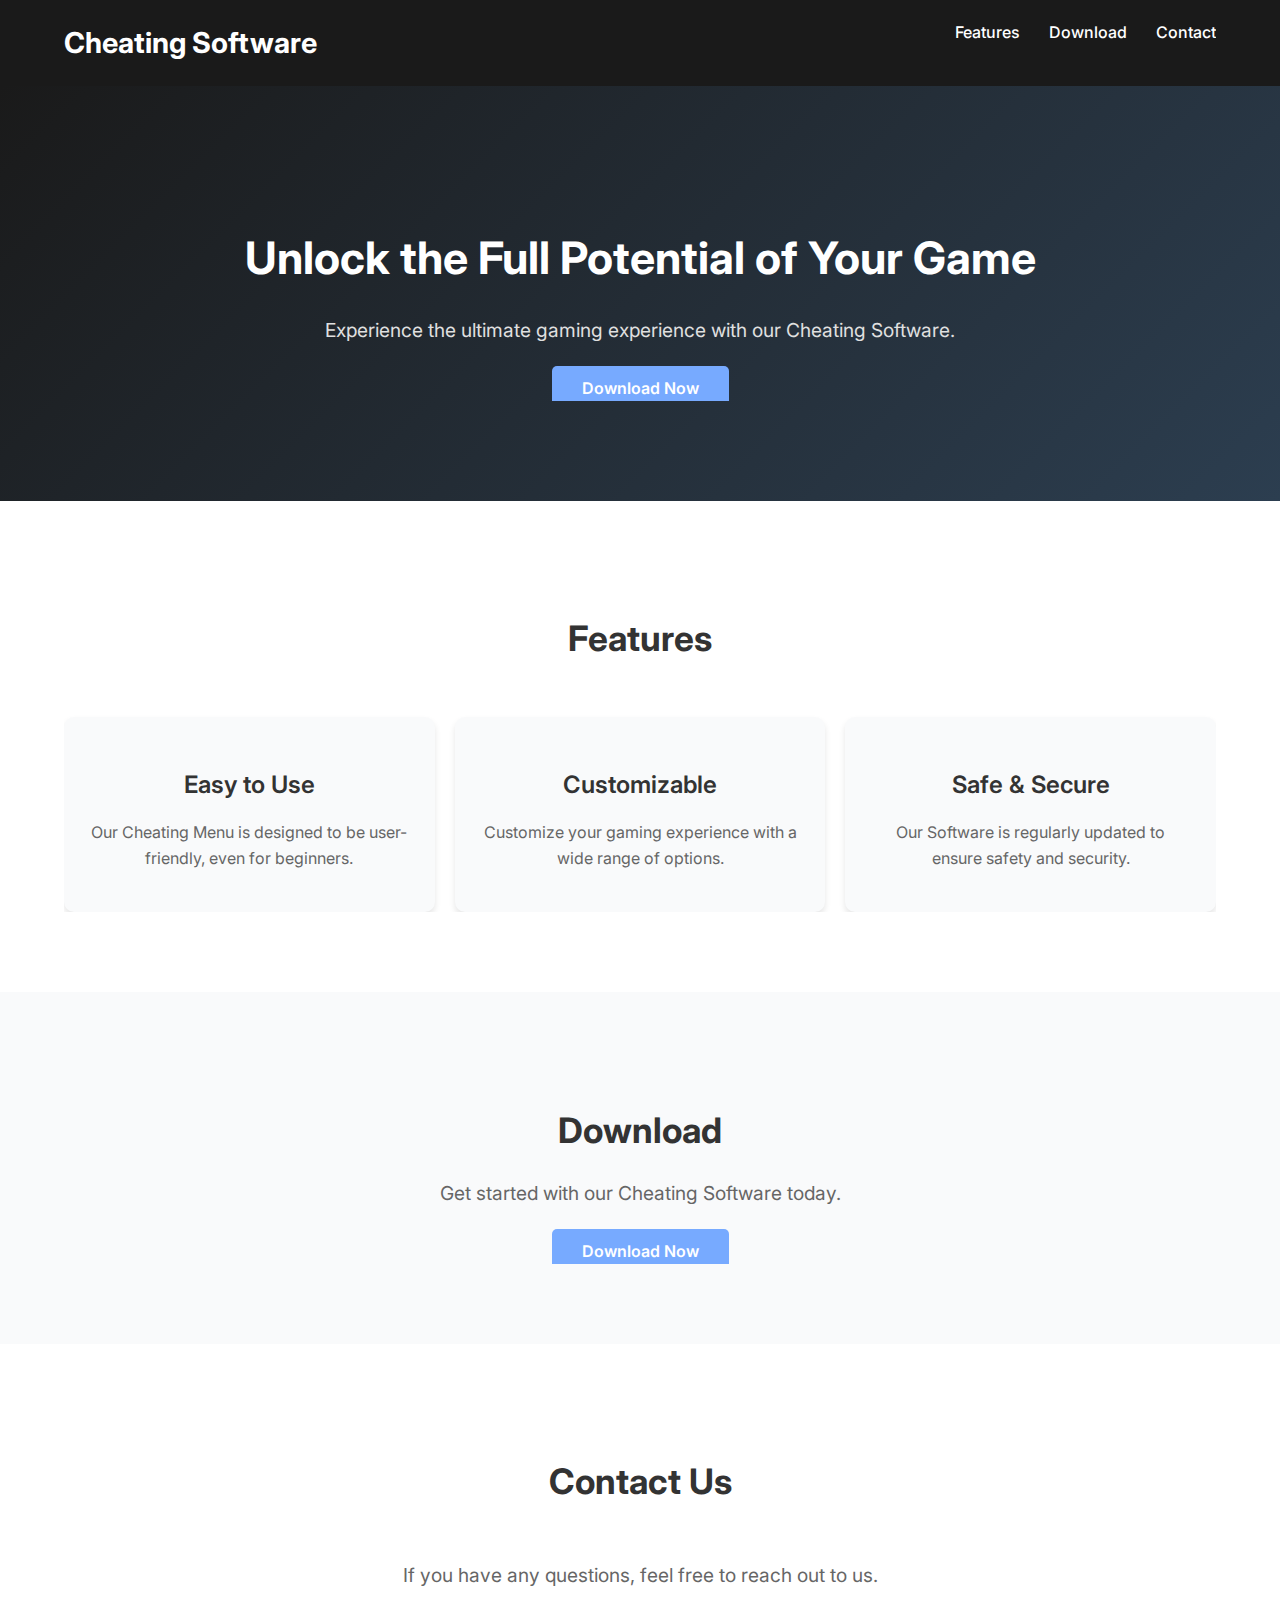
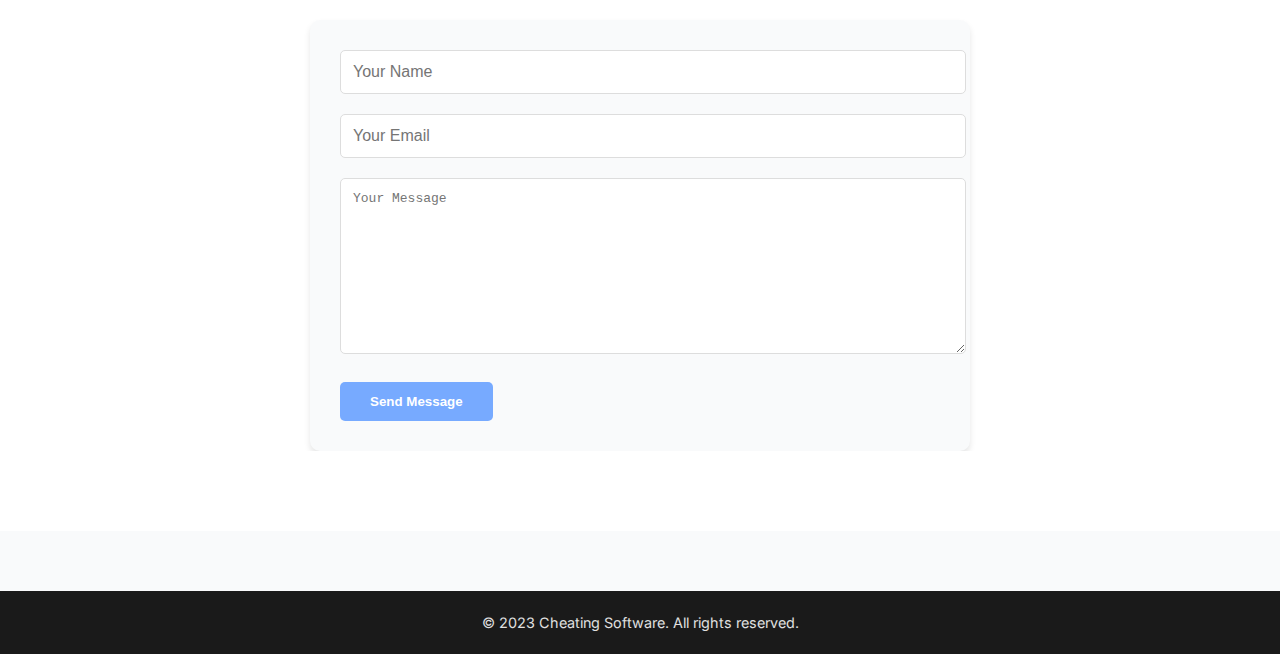
<file: free-version/index.html>
<!DOCTYPE html>
<html lang="en">
<head>
    <meta charset="UTF-8">
    <meta name="viewport" content="width=device-width, initial-scale=1.0">
    <title>Cheating Software</title>
    <link rel="stylesheet" href="style.css">
    <link href="https://fonts.googleapis.com/css2?family=Inter:wght@400;500;600;700&display=swap" rel="stylesheet">
</head>
<body>
    <header>
        <div class="container">
            <h1>Cheating Software</h1>
            <nav>
                <ul>
                    <li><a href="#features">Features</a></li>
                    <li><a href="#download">Download</a></li>
                    <li><a href="#contact">Contact</a></li>
                </ul>
            </nav>
        </div>
    </header>

    <section id="hero">
        <div class="container">
            <h2>Unlock the Full Potential of Your Game</h2>
            <p>Experience the ultimate gaming experience with our Cheating Software.</p>
            <a href="#download" class="btn">Download Now</a>
        </div>
    </section>

    <section id="features">
        <div class="container">
            <h2>Features</h2>
            <div class="features-grid">
                <div class="feature">
                    <h3>Easy to Use</h3>
                    <p>Our Cheating Menu is designed to be user-friendly, even for beginners.</p>
                </div>
                <div class="feature">
                    <h3>Customizable</h3>
                    <p>Customize your gaming experience with a wide range of options.</p>
                </div>
                <div class="feature">
                    <h3>Safe & Secure</h3>
                    <p>Our Software is regularly updated to ensure safety and security.</p>
                </div>
            </div>
        </div>
    </section>

    <section id="download">
        <div class="container">
            <h2>Download</h2>
            <p>Get started with our Cheating Software today.</p>
            <a href="#" class="btn">Download Now</a>
        </div>
    </section>

    <section id="contact">
        <div class="container">
            <h2>Contact Us</h2>
            <p>If you have any questions, feel free to reach out to us.</p>
            <form id="contact-form">
                <input type="text" id="name" name="name" placeholder="Your Name" required>
                <input type="email" id="email" name="email" placeholder="Your Email" required>
                <textarea id="message" name="message" placeholder="Your Message" required></textarea>
                <button type="submit" class="btn">Send Message</button>
            </form>
        </div>
    </section>

    <footer>
        <div class="container">
            <p>&copy; 2023 Cheating Software. All rights reserved.</p>
        </div>
    </footer>

    <script src="script.js"></script>
</body>
</html>
</file>
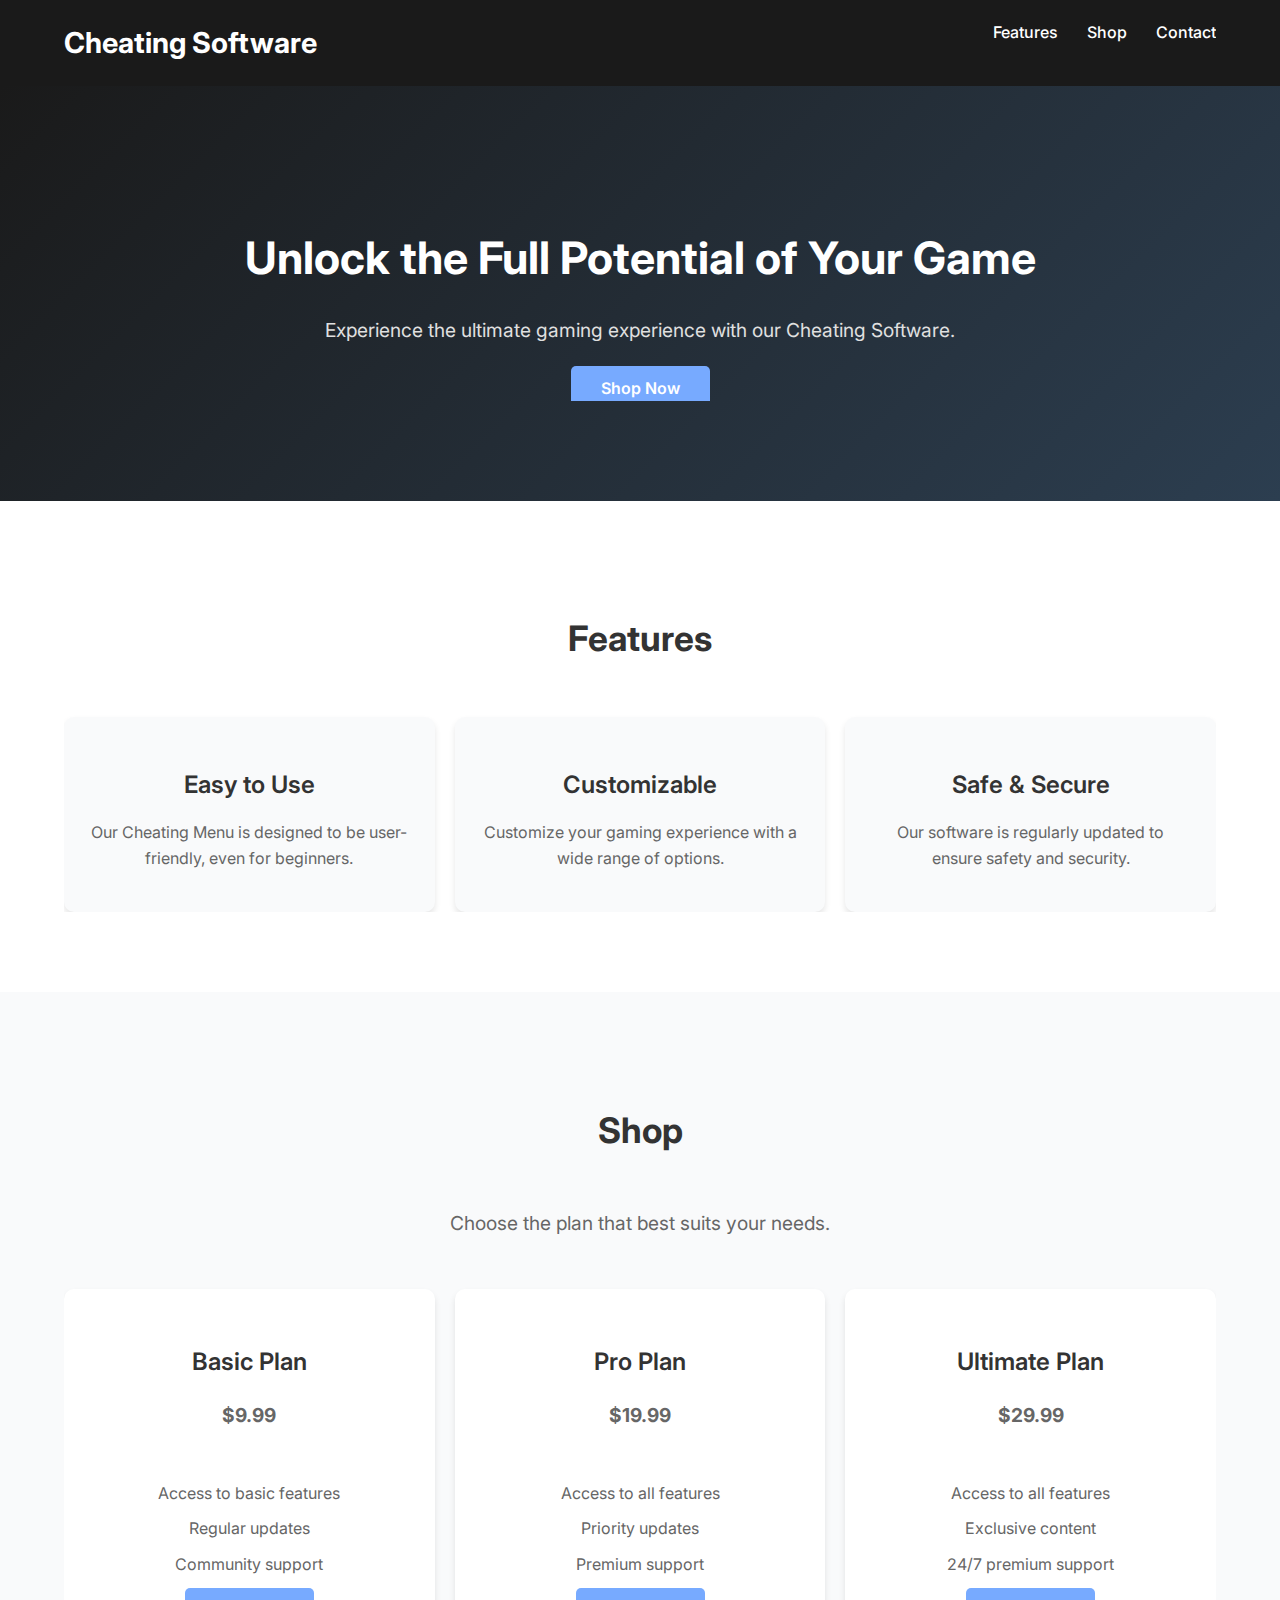
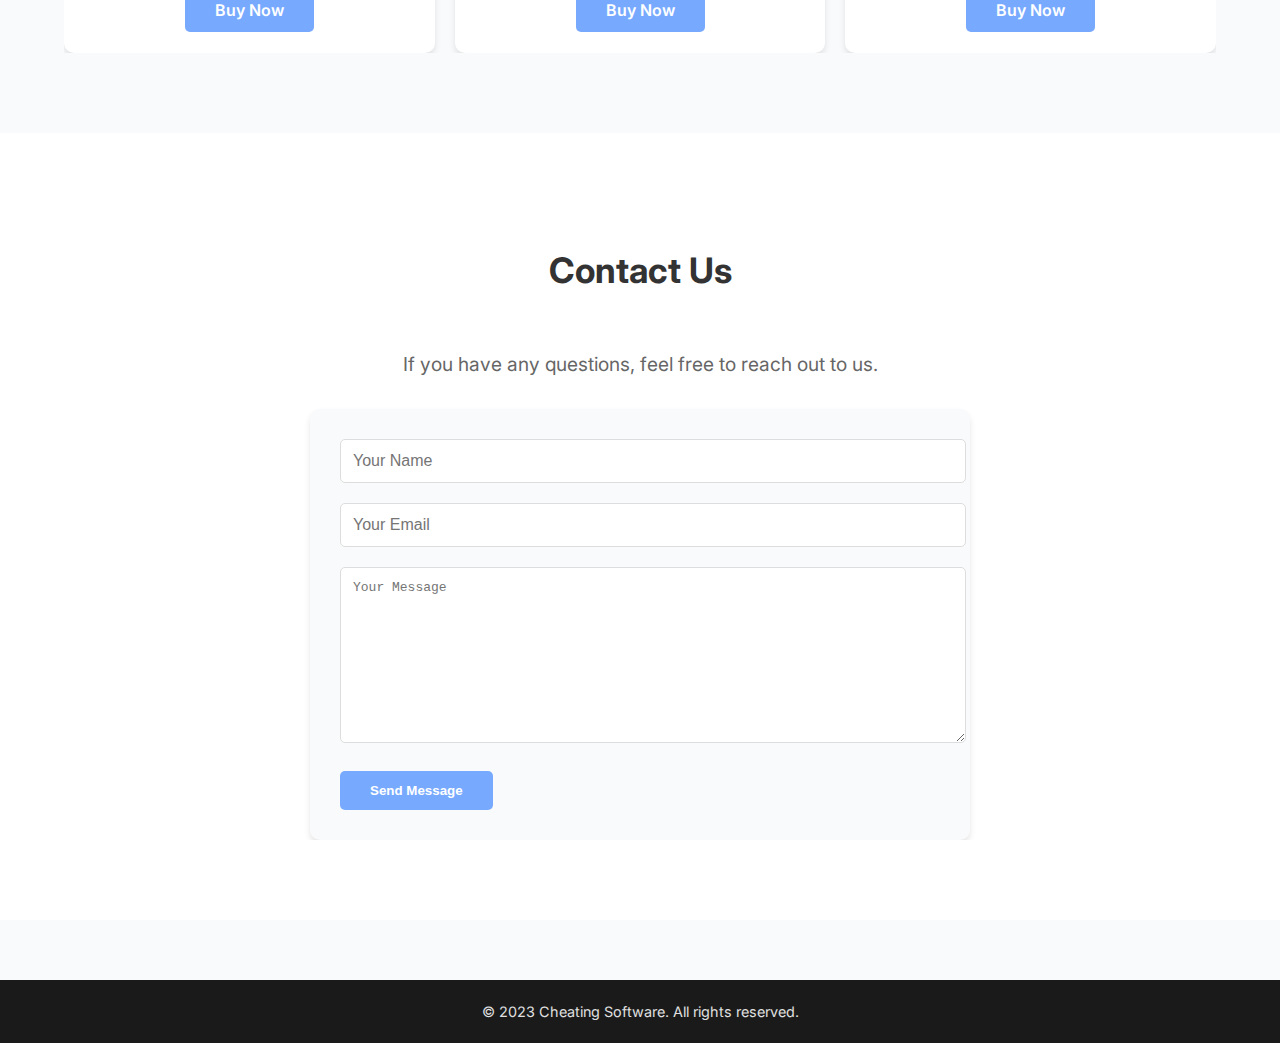
<file: Shop-version/index.html>
<!DOCTYPE html>
<html lang="en">
<head>
    <meta charset="UTF-8">
    <meta name="viewport" content="width=device-width, initial-scale=1.0">
    <title>Cheating Software</title>
    <link rel="stylesheet" href="style.css">
    <link href="https://fonts.googleapis.com/css2?family=Inter:wght@400;500;600;700&display=swap" rel="stylesheet">
</head>
<body>
    <header>
        <div class="container">
            <h1>Cheating Software</h1>
            <nav>
                <ul>
                    <li><a href="#features">Features</a></li>
                    <li><a href="#shop">Shop</a></li>
                    <li><a href="#contact">Contact</a></li>
                </ul>
            </nav>
        </div>
    </header>

    <section id="hero">
        <div class="container">
            <h2>Unlock the Full Potential of Your Game</h2>
            <p>Experience the ultimate gaming experience with our Cheating Software.</p>
            <a href="#shop" class="btn">Shop Now</a>
        </div>
    </section>

    <section id="features">
        <div class="container">
            <h2>Features</h2>
            <div class="features-grid">
                <div class="feature">
                    <h3>Easy to Use</h3>
                    <p>Our Cheating Menu is designed to be user-friendly, even for beginners.</p>
                </div>
                <div class="feature">
                    <h3>Customizable</h3>
                    <p>Customize your gaming experience with a wide range of options.</p>
                </div>
                <div class="feature">
                    <h3>Safe & Secure</h3>
                    <p>Our software is regularly updated to ensure safety and security.</p>
                </div>
            </div>
        </div>
    </section>

    <section id="shop">
        <div class="container">
            <h2>Shop</h2>
            <p>Choose the plan that best suits your needs.</p>
            <div class="pricing-grid">
                <div class="pricing-card">
                    <h3>Basic Plan</h3>
                    <p class="price">$9.99</p>
                    <ul>
                        <li>Access to basic features</li>
                        <li>Regular updates</li>
                        <li>Community support</li>
                    </ul>
                    <a href="#" class="btn">Buy Now</a>
                </div>
                <div class="pricing-card">
                    <h3>Pro Plan</h3>
                    <p class="price">$19.99</p>
                    <ul>
                        <li>Access to all features</li>
                        <li>Priority updates</li>
                        <li>Premium support</li>
                    </ul>
                    <a href="#" class="btn">Buy Now</a>
                </div>
                <div class="pricing-card">
                    <h3>Ultimate Plan</h3>
                    <p class="price">$29.99</p>
                    <ul>
                        <li>Access to all features</li>
                        <li>Exclusive content</li>
                        <li>24/7 premium support</li>
                    </ul>
                    <a href="#" class="btn">Buy Now</a>
                </div>
            </div>
        </div>
    </section>

    <section id="contact">
        <div class="container">
            <h2>Contact Us</h2>
            <p>If you have any questions, feel free to reach out to us.</p>
            <form id="contact-form">
                <input type="text" id="name" name="name" placeholder="Your Name" required>
                <input type="email" id="email" name="email" placeholder="Your Email" required>
                <textarea id="message" name="message" placeholder="Your Message" required></textarea>
                <button type="submit" class="btn">Send Message</button>
            </form>
        </div>
    </section>

    <footer>
        <div class="container">
            <p>&copy; 2023 Cheating Software. All rights reserved.</p>
        </div>
    </footer>

    <script src="script.js"></script>
</body>
</html>
</file>
<file: free-version/style.css>
/* General Styles */
body {
    font-family: 'Inter', sans-serif;
    margin: 0;
    padding: 0;
    line-height: 1.6;
    color: #333;
    background-color: #f9fafb;
}

.container {
    width: 90%;
    max-width: 1200px;
    margin: auto;
    overflow: hidden;
}

/* Header */
header {
    background: #1a1a1a;
    color: #fff;
    padding: 20px 0;
    box-shadow: 0 2px 10px rgba(0, 0, 0, 0.1);
}

header h1 {
    float: left;
    margin: 0;
    font-size: 1.8em;
    font-weight: 700;
}

header nav {
    float: right;
}

header nav ul {
    margin: 0;
    padding: 0;
    list-style: none;
}

header nav ul li {
    display: inline;
    margin-left: 25px;
}

header nav ul li a {
    color: #fff;
    text-decoration: none;
    font-weight: 500;
    transition: color 0.3s ease;
}

header nav ul li a:hover {
    color: #77aaff;
}

/* Hero Section */
#hero {
    background: linear-gradient(135deg, #1a1a1a, #2c3e50);
    color: #fff;
    padding: 100px 0;
    text-align: center;
}

#hero h2 {
    font-size: 2.8em;
    margin-bottom: 20px;
    font-weight: 700;
}

#hero p {
    font-size: 1.2em;
    margin-bottom: 30px;
    color: #e0e0e0;
}

#hero .btn {
    background: #77aaff;
    color: #fff;
    padding: 12px 30px;
    text-decoration: none;
    border-radius: 5px;
    font-weight: 600;
    transition: background 0.3s ease;
}

#hero .btn:hover {
    background: #5599ff;
}

/* Features Section */
#features {
    padding: 80px 0;
    background: #fff;
}

#features h2 {
    text-align: center;
    font-size: 2.2em;
    margin-bottom: 50px;
    font-weight: 700;
}

.features-grid {
    display: flex;
    justify-content: space-between;
    gap: 20px;
}

.feature {
    flex: 1;
    background: #f9fafb;
    padding: 25px;
    border-radius: 10px;
    box-shadow: 0 4px 6px rgba(0, 0, 0, 0.1);
    text-align: center;
    transition: transform 0.3s ease;
}

.feature:hover {
    transform: translateY(-10px);
}

.feature h3 {
    font-size: 1.5em;
    margin-bottom: 15px;
    font-weight: 600;
}

.feature p {
    color: #666;
    font-size: 1em;
}

/* Download Section */
#download {
    padding: 80px 0;
    text-align: center;
    background: #f9fafb;
}

#download h2 {
    font-size: 2.2em;
    margin-bottom: 20px;
    font-weight: 700;
}

#download p {
    font-size: 1.2em;
    margin-bottom: 30px;
    color: #666;
}

#download .btn {
    background: #77aaff;
    color: #fff;
    padding: 12px 30px;
    text-decoration: none;
    border-radius: 5px;
    font-weight: 600;
    transition: background 0.3s ease;
}

#download .btn:hover {
    background: #5599ff;
}

/* Contact Section */
#contact {
    padding: 80px 0;
    background: #fff;
}

#contact h2 {
    text-align: center;
    font-size: 2.2em;
    margin-bottom: 50px;
    font-weight: 700;
}

#contact p {
    text-align: center;
    font-size: 1.2em;
    margin-bottom: 30px;
    color: #666;
}

#contact-form {
    max-width: 600px;
    margin: auto;
    padding: 30px;
    background: #f9fafb;
    border-radius: 10px;
    box-shadow: 0 4px 6px rgba(0, 0, 0, 0.1);
}

#contact-form input,
#contact-form textarea {
    width: 100%;
    padding: 12px;
    margin-bottom: 20px;
    border: 1px solid #ddd;
    border-radius: 5px;
    font-size: 1em;
}

#contact-form textarea {
    resize: vertical;
    height: 150px;
}

#contact-form button {
    background: #77aaff;
    color: #fff;
    padding: 12px 30px;
    border: none;
    border-radius: 5px;
    font-weight: 600;
    cursor: pointer;
    transition: background 0.3s ease;
}

#contact-form button:hover {
    background: #5599ff;
}

/* Footer */
footer {
    background: #1a1a1a;
    color: #fff;
    text-align: center;
    padding: 20px 0;
    margin-top: 60px;
}

footer p {
    margin: 0;
    font-size: 0.9em;
    color: #e0e0e0;
}
</file>
<file: Shop-version/style.css>
/* General Styles */
body {
    font-family: 'Inter', sans-serif;
    margin: 0;
    padding: 0;
    line-height: 1.6;
    color: #333;
    background-color: #f9fafb;
}

.container {
    width: 90%;
    max-width: 1200px;
    margin: auto;
    overflow: hidden;
}

/* Header */
header {
    background: #1a1a1a;
    color: #fff;
    padding: 20px 0;
    box-shadow: 0 2px 10px rgba(0, 0, 0, 0.1);
}

header h1 {
    float: left;
    margin: 0;
    font-size: 1.8em;
    font-weight: 700;
}

header nav {
    float: right;
}

header nav ul {
    margin: 0;
    padding: 0;
    list-style: none;
}

header nav ul li {
    display: inline;
    margin-left: 25px;
}

header nav ul li a {
    color: #fff;
    text-decoration: none;
    font-weight: 500;
    transition: color 0.3s ease;
}

header nav ul li a:hover {
    color: #77aaff;
}

/* Hero Section */
#hero {
    background: linear-gradient(135deg, #1a1a1a, #2c3e50);
    color: #fff;
    padding: 100px 0;
    text-align: center;
}

#hero h2 {
    font-size: 2.8em;
    margin-bottom: 20px;
    font-weight: 700;
}

#hero p {
    font-size: 1.2em;
    margin-bottom: 30px;
    color: #e0e0e0;
}

#hero .btn {
    background: #77aaff;
    color: #fff;
    padding: 12px 30px;
    text-decoration: none;
    border-radius: 5px;
    font-weight: 600;
    transition: background 0.3s ease;
}

#hero .btn:hover {
    background: #5599ff;
}

/* Features Section */
#features {
    padding: 80px 0;
    background: #fff;
}

#features h2 {
    text-align: center;
    font-size: 2.2em;
    margin-bottom: 50px;
    font-weight: 700;
}

.features-grid {
    display: flex;
    justify-content: space-between;
    gap: 20px;
}

.feature {
    flex: 1;
    background: #f9fafb;
    padding: 25px;
    border-radius: 10px;
    box-shadow: 0 4px 6px rgba(0, 0, 0, 0.1);
    text-align: center;
    transition: transform 0.3s ease;
}

.feature:hover {
    transform: translateY(-10px);
}

.feature h3 {
    font-size: 1.5em;
    margin-bottom: 15px;
    font-weight: 600;
}

.feature p {
    color: #666;
    font-size: 1em;
}

/* Shop Section */
#shop {
    padding: 80px 0;
    background: #f9fafb;
}

#shop h2 {
    text-align: center;
    font-size: 2.2em;
    margin-bottom: 50px;
    font-weight: 700;
}

#shop p {
    text-align: center;
    font-size: 1.2em;
    margin-bottom: 50px;
    color: #666;
}

.pricing-grid {
    display: flex;
    justify-content: space-between;
    gap: 20px;
}

.pricing-card {
    flex: 1;
    background: #fff;
    padding: 30px;
    border-radius: 10px;
    box-shadow: 0 4px 6px rgba(0, 0, 0, 0.1);
    text-align: center;
    transition: transform 0.3s ease;
}

.pricing-card:hover {
    transform: translateY(-10px);
}

.pricing-card h3 {
    font-size: 1.5em;
    margin-bottom: 15px;
    font-weight: 600;
}

.pricing-card .price {
    font-size: 2em;
    font-weight: 700;
    color: #77aaff;
    margin-bottom: 20px;
}

.pricing-card ul {
    list-style: none;
    padding: 0;
    margin-bottom: 20px;
}

.pricing-card ul li {
    margin-bottom: 10px;
    color: #666;
}

.pricing-card .btn {
    background: #77aaff;
    color: #fff;
    padding: 12px 30px;
    text-decoration: none;
    border-radius: 5px;
    font-weight: 600;
    transition: background 0.3s ease;
}

.pricing-card .btn:hover {
    background: #5599ff;
}

/* Contact Section */
#contact {
    padding: 80px 0;
    background: #fff;
}

#contact h2 {
    text-align: center;
    font-size: 2.2em;
    margin-bottom: 50px;
    font-weight: 700;
}

#contact p {
    text-align: center;
    font-size: 1.2em;
    margin-bottom: 30px;
    color: #666;
}

#contact-form {
    max-width: 600px;
    margin: auto;
    padding: 30px;
    background: #f9fafb;
    border-radius: 10px;
    box-shadow: 0 4px 6px rgba(0, 0, 0, 0.1);
}

#contact-form input,
#contact-form textarea {
    width: 100%;
    padding: 12px;
    margin-bottom: 20px;
    border: 1px solid #ddd;
    border-radius: 5px;
    font-size: 1em;
}

#contact-form textarea {
    resize: vertical;
    height: 150px;
}

#contact-form button {
    background: #77aaff;
    color: #fff;
    padding: 12px 30px;
    border: none;
    border-radius: 5px;
    font-weight: 600;
    cursor: pointer;
    transition: background 0.3s ease;
}

#contact-form button:hover {
    background: #5599ff;
}

/* Footer */
footer {
    background: #1a1a1a;
    color: #fff;
    text-align: center;
    padding: 20px 0;
    margin-top: 60px;
}

footer p {
    margin: 0;
    font-size: 0.9em;
    color: #e0e0e0;
}
</file>
